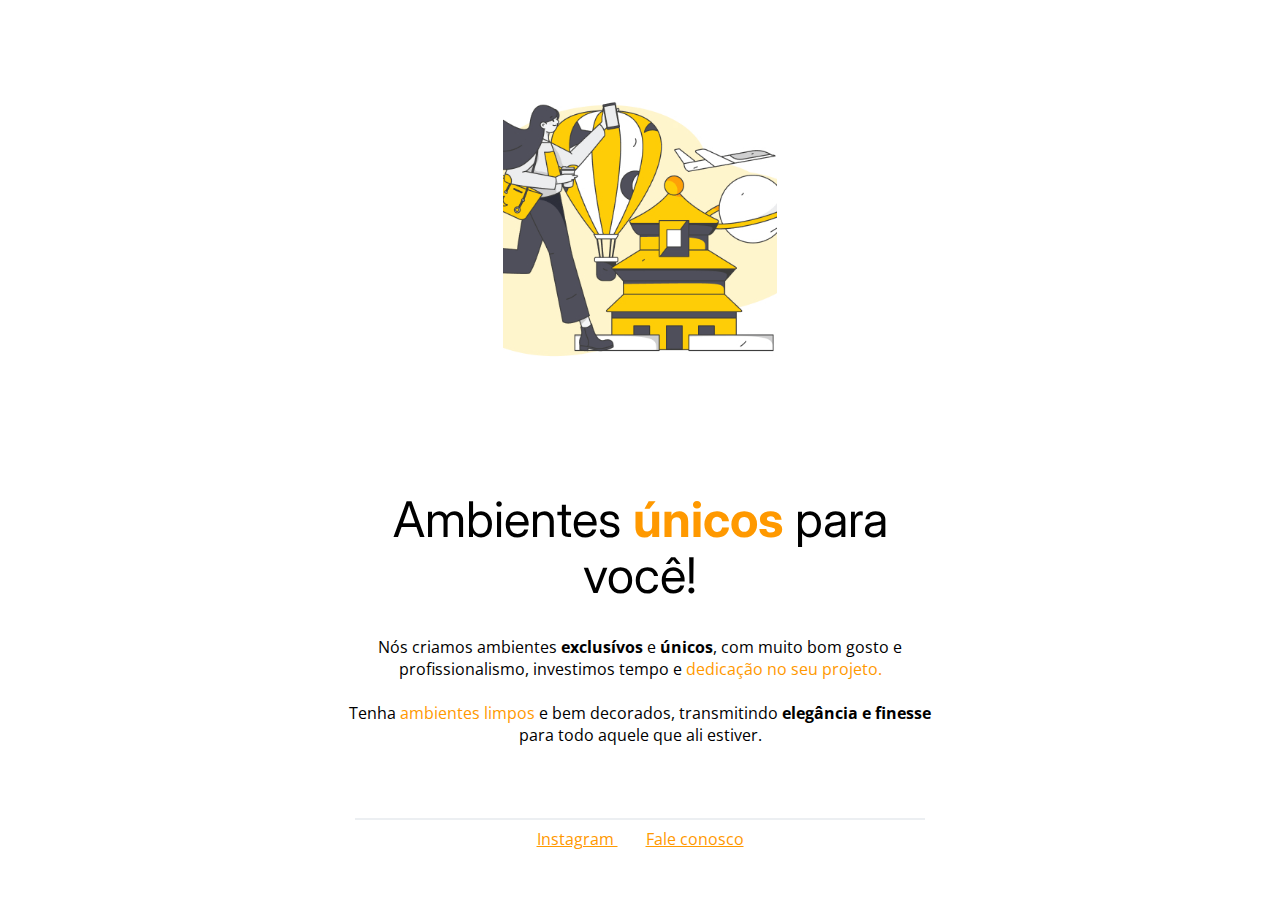
<file: Projetos-Explorer/Projeto Explorer 01/index.html>
<!DOCTYPE html>
<html lang="pt-br">
<head>
    <link rel="preconnect" href="https://fonts.googleapis.com">
    <link rel="preconnect" href="https://fonts.gstatic.com" crossorigin>

    <meta charset="UTF-8">
    <meta name="viewport" content="width=device-width, initial-scale=1.0">

    <title>Móveis customizados</title>
    
    <link href="https://fonts.googleapis.com/css2?family=Inter:wght@400;700&family=Open+Sans:wght@400;700&display=swap" 
    rel="stylesheet">

    <link rel="stylesheet" href="style.css">    
</head>
<body>
    
    <div id="hero">
        <img 
        src="images/旅游描边矢量插画人物场景插画2旅游01黄色房子-01.jpg" 
        alt="">

        <h1>Ambientes <span>únicos</span> para você!</h1>
        <p>
            Nós criamos ambientes <strong>exclusívos</strong> e <strong>únicos</strong >, com muito bom gosto e profissionalismo, investimos tempo e <span>dedicação no seu projeto.</span>
                <br>
                <br>
            Tenha <span>ambientes limpos</span> e bem decorados, transmitindo <strong>elegância e finesse</strong> para todo aquele que ali estiver.    
        </p>

        
            
        
    </div>

    <div id="footer">
        
        <div id="line"></div>

    <a href="https://instagram.com/pb.ighor">
        Instagram
    </a>
    
    <a href="mailto:pb.ighor@gmail.com">Fale conosco</a>
</div>
</body>
</html>
</file>
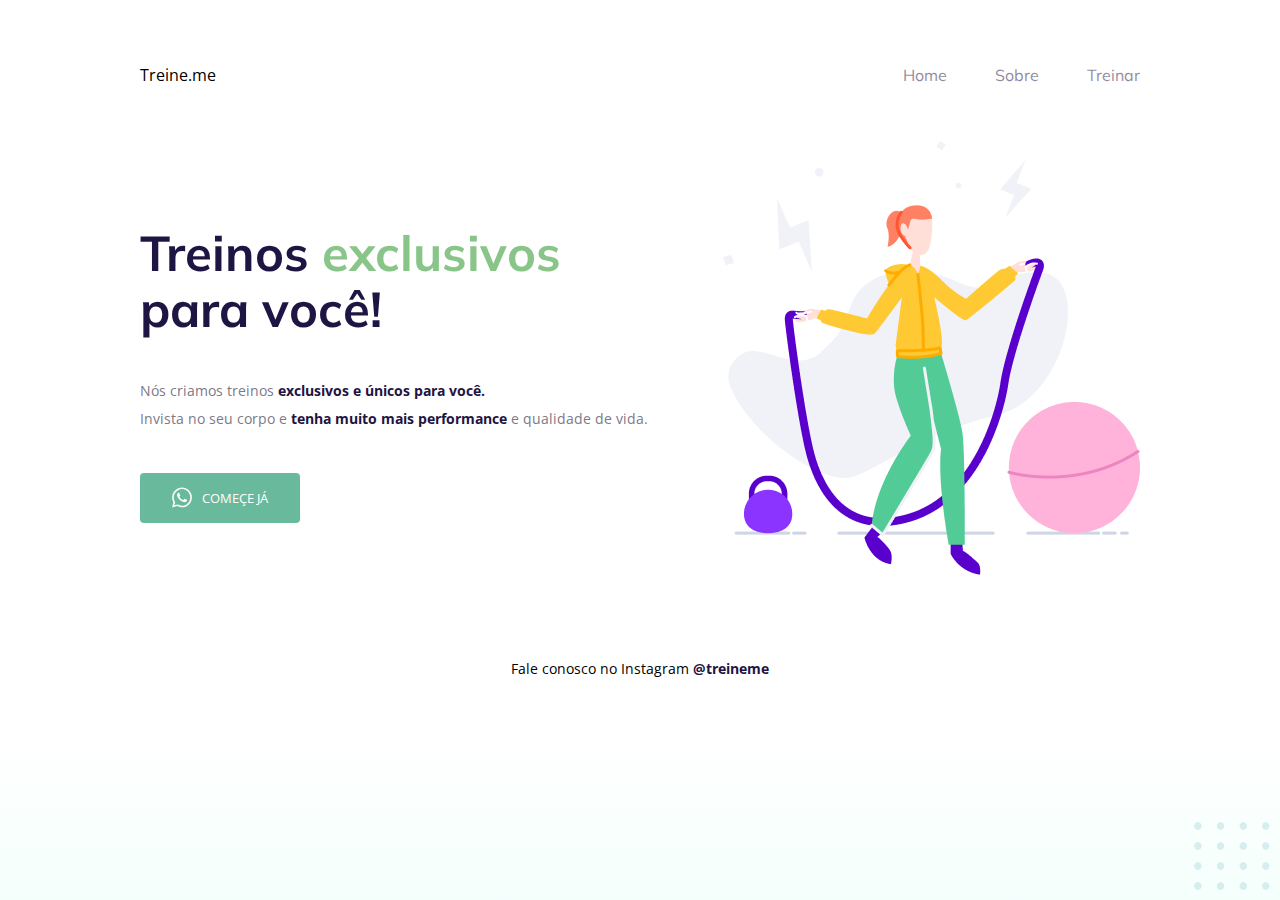
<file: Projetos-Explorer/Projeto Explorer 02/index.html>
<!DOCTYPE html>
<html lang="pt-br">
<head>
    <link rel="preconnect" href="https://fonts.googleapis.com">
    <link rel="preconnect" href="https://fonts.gstatic.com" crossorigin>

    <meta charset="UTF-8">
    <meta name="viewport" content="width=device-width, initial-scale=1.0">
    <title>Treine.me</title>

    <link href="https://fonts.googleapis.com/css2?family=Mulish:wght@400;700&family=Open+Sans:wght@700&display=swap" rel="stylesheet">


    <link rel="stylesheet" href="style.css">
</head>
<body>

    <div class="page"> 
      

        <nav>
            Treine.me
            <ul>
                <li><a href="#">Home</a></li>
                <li><a href="#">Sobre</a></li>               
                <li><a href="#">Treinar</a></li>
            </ul>
        </nav>

   

    <main>
        
        <section class="text">
            <h1>
                Treinos <span>exclusivos</span> <br> para você!
            </h1>

            <p>
                Nós criamos treinos <strong>exclusivos e únicos para você.</strong> <br>
                Invista no seu corpo e <strong>tenha muito mais performance</strong> e qualidade de vida.
            </p>

            <button>
                <img src="images/wpp.svg" alt="ícone do WhatsApp">
                Começe já
            </button>
        </section>

        <img src="images/img.png" alt="Desenho de uma mulher pulando corda numa academia.">

    </main>
    <footer>
        Fale conosco no Instagram
        <a href="http://instagram.com/treineme" target="_blank">@treineme</a>
    </footer>
    </div>

    <img id="balls" src="images/balls.svg" alt="Bolinhas verdes no canto direito da página">
</body>
</html>
</file>
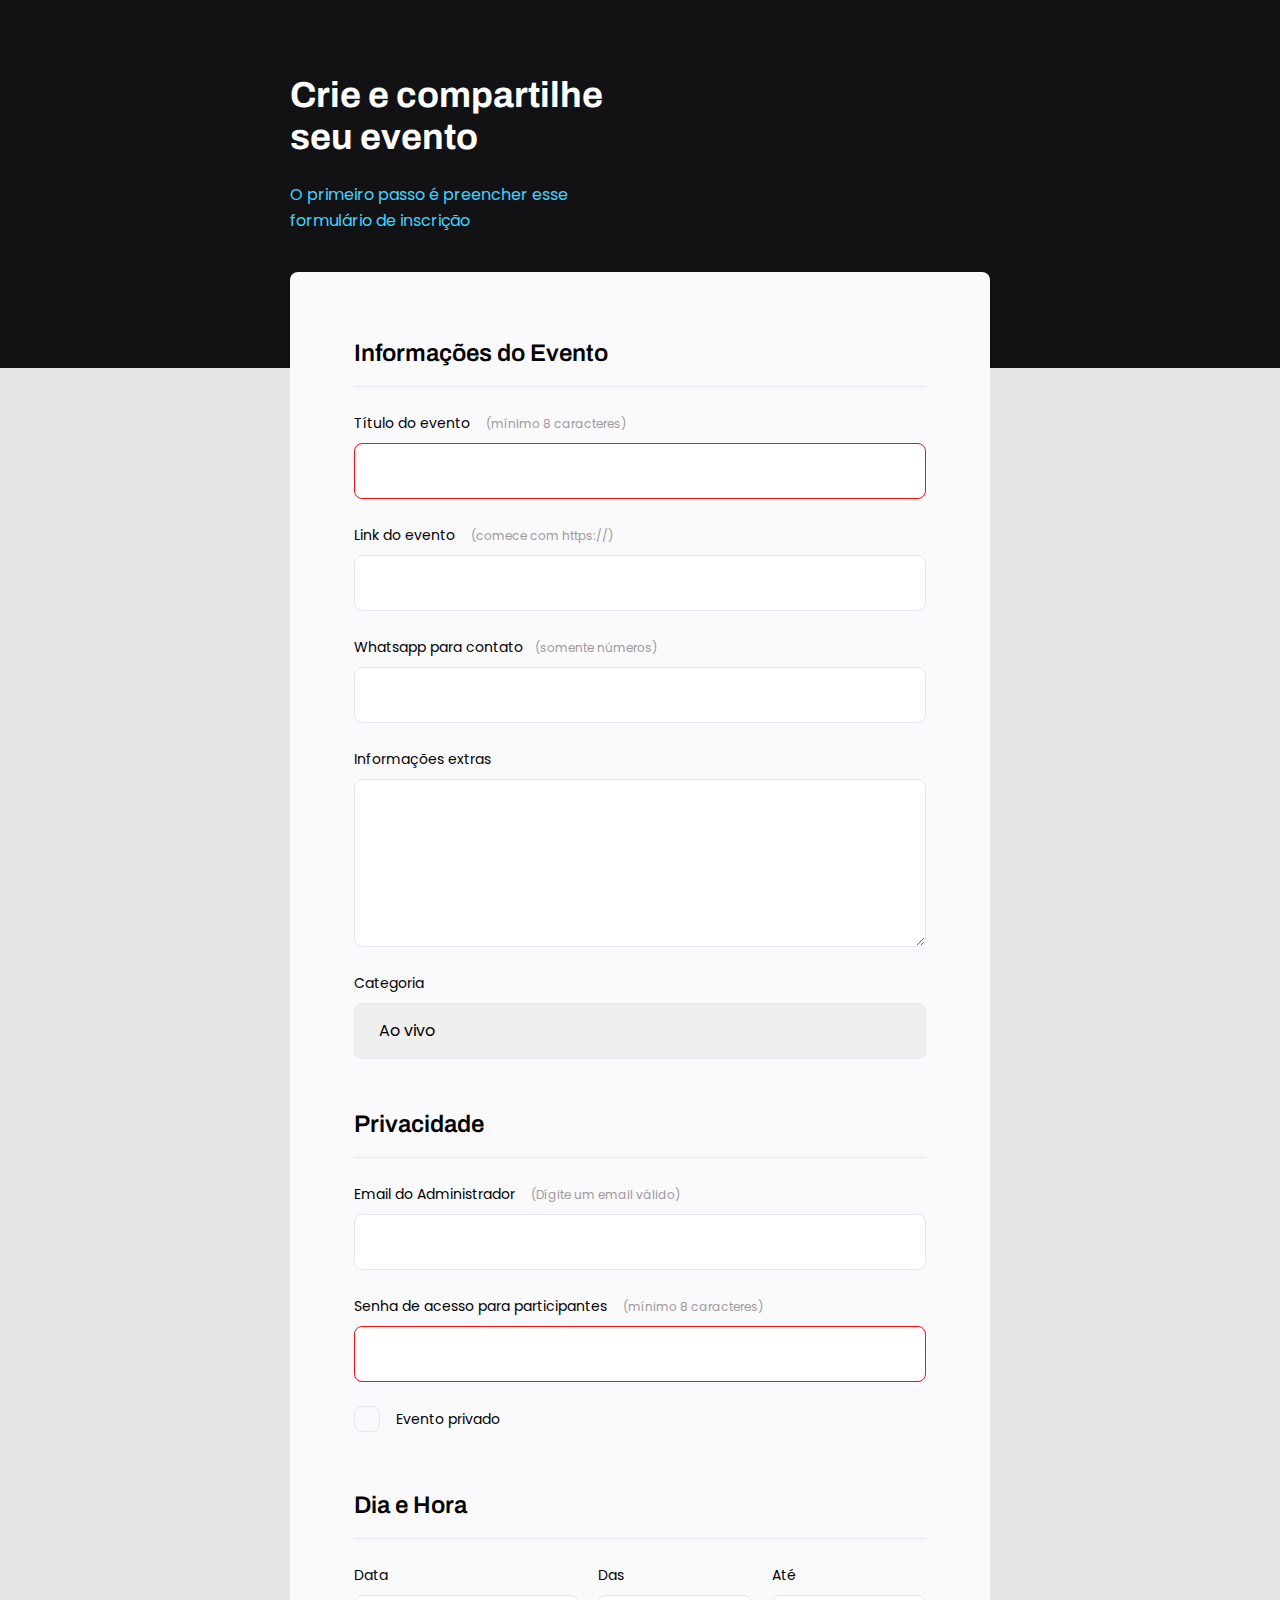
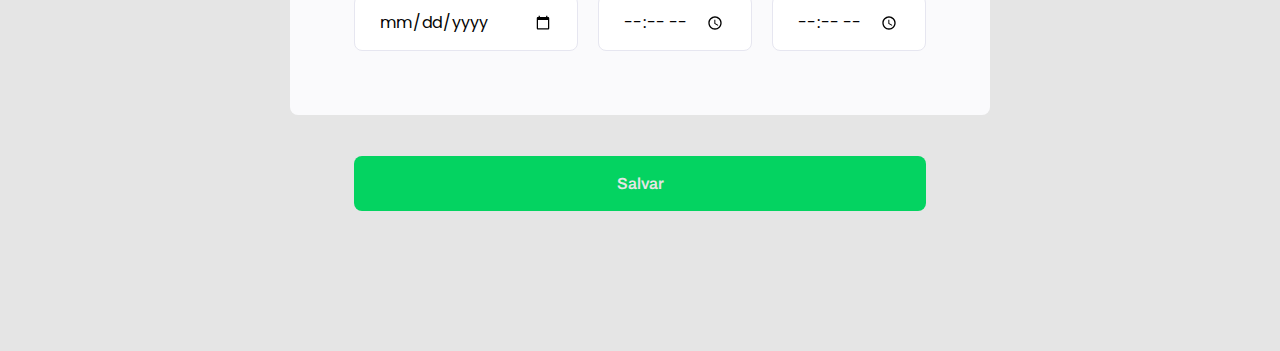
<file: Projetos-Explorer/Projeto Explorer 03/index.html>
<!DOCTYPE html>
<html lang="pt-br">
<head>
    <link rel="preconnect" href="https://fonts.googleapis.com">
    <link rel="preconnect" href="https://fonts.gstatic.com" crossorigin>

    <meta charset="UTF-8">
    <meta name="viewport" content="width=device-width, initial-scale=1.0">
    <title>Crie seu evento</title>

    <link href="https://fonts.googleapis.com/css2?family=Archivo:wght@600;700&family=Poppins&display=swap" rel="stylesheet">

    <link rel="stylesheet" href="style.css">
</head>
<body>

    <div class="page">
    <header>
        <h1>Crie e compartilhe seu evento</h1>
        <p>O primeiro passo é preencher esse formulário de inscrição</p>
    </header>
    <form id="my-form">

        <fieldset>
            <div class="fieldset-wrapper">
                <legend>
                    Informações do Evento
                </legend>
    
                <div class="input-wrapper">
                    <label for="event-title">Título do evento <span>(mínimo 8 caracteres)</span></label>
                    <input type="text" id="event-title" 
                    required 
                    minlength="8" />
                </div>
    
                <div class="input-wrapper">
                    <label for="event-link">Link do evento <span>(comece com https://)</span></label>
                    <input type="url" id="event-link">
                </div>
    
                <div class="input-wrapper">
                    <label for="event-whatsapp">Whatsapp para contato<span>(somente números)</span></label>
                    <input type="number" id="event-whatsapp">
                </div>
    
                <div class="input-wrapper">
                    <label for="event-info">Informações extras</label>
                    <textarea id="event-info"></textarea>
                </div>

                <div class="input-wrapper">
                    <label for="event-category">Categoria</label>
                    <select id="event-category">
                    <option value="live">Ao vivo</option>
                    <option value="podcast">Podcast</option>
                    <option value="mentorship">Mentoria</option>
                </select> 
                </div>
    
            </div>  
        </fieldset>

        <fieldset>
            <div class="fieldset-wrapper">
                <legend>
                    Privacidade
                </legend>

                
                <div class="input-wrapper">
                    <label for="event-email">Email do Administrador <span>(Dígite um email válido)</span></label>
                    <input type="email" id="event-email">
                </div>

                
                <div class="input-wrapper">
                    <label for="event-password">Senha de acesso para participantes <span>(mínimo 8 caracteres)</span></label>
                    <input 
                    type="password" 
                    id="event-password"
                    required 
                    minlength="8">

                </div>

                <div class="checkbox-wrapper">
                    <input type="checkbox" id="event-private">
                    <label for="event-private">Evento privado</label>
                </div>

            </div>
        </fieldset>    

        <fieldset>
            <div class="fieldset-wrapper">
                <legend>
                    Dia e Hora
                </legend>

                <div class="col-3">

                    <div class="input-wrapper">
                        <label for="event-date">Data</label>
                        <input type="date" id="event-date">
                    </div>
    
                    
                    <div class="input-wrapper">
                        <label for="event-begin">Das</label>
                        <input type="time" id="event-begin">
                    </div>

                    <div class="input-wrapper">
                        <label for="event-end">Até</label>
                        <input type="time" id="event-end">
                    </div>

                </div>
                
               

            </div>
        </fieldset>    


    </form>

        <footer>
            <input 
            class="button" 
            type="submit" 
            form="my-form"
            value="Salvar">
        </footer>
           

        
</div>
</body>
</html>
</file>
<file: Projetos-Explorer/Projeto Explorer 01/style.css>
body{
    font-family: 'Open Sans', sans-serif;
    text-align: center;
    margin: 0;
    background-color: #ffffff;
}

#hero {
    width: 592px;
    margin:0 auto 72px  ;

}

#hero img{
    margin: 52px;
    border: 0ch;
    max-width:300px;
    max-height:350px;
    width: auto;
    height: auto;
}
h1 {
    font-family: 'Inter', sans-serif;
    font-size: 49px;
    line-height: 56px;
    font-weight: normal;
    margin-bottom: 32px;
    
}

h1 span {
    font-weight: bold;
}


span, a{
   color: #FF9900;
}

p #footer{
    color: #7D7987;
    font-size: 14px;
    line-height: 28px;
}

#footer a + a{
    margin-left: 28px ;
}


#line{
    width: 568px;
    height: 0px;
    margin:0 auto 8px;
    border: 1px solid #ECEFF2;
    
}
</file>
<file: Projetos-Explorer/Projeto Explorer 02/style.css>
body{
    margin: 0;    
    font-family: 'Open Sans', sans-serif;

    background: linear-gradient(180deg, rgba(227, 255, 248, 0) 82.08%, rgba(227, 255, 248, 0.38) 100%);
    min-height: 100vh;
}

.page{
    width: 1000px;
    margin: 0 auto;
    padding-top: 64px;
}

nav{
    display: flex;
    justify-content: space-between;
    align-items: center;
    margin-bottom: 55px;
   

}

ul{
    list-style: none;
    display: flex;
    gap: 48px;
    margin: 0;
    padding: 0  ;
    
}

a{
    color: #1f1543;
    text-decoration: none;
}
ul li a{
    opacity: 0.5;
}

ul li a:hover{
    font-weight: bold;
    opacity: 1;
    
}

h1, ul{
    font-family: 'Mulish', sans-serif;
}

main{
    display: flex;
    align-items: center;
    justify-content: space-between;
}

h1 {
    font-size: 49px;
    line-height: 56px;
    color: #1f1543;
    width: 490px;
}

h1 span {
    color: #89c589;
    font-weight: bold;
}

p {
    font-size: 14px;
    line-height: 28px;
    color:#7d7987;
    margin: 40px 0;
}

p strong{
    color: #1f1543;
    font-weight: bold;
}

button{
    color: white;
    text-transform: uppercase;
    font-family: 'Open Sans', sans-serif;
    
    background: #69b99d ;
    border: 0;
    padding: 14px 32px 15px;

    justify-content: space-between;
    display: flex ;
    align-items: center;
    gap: 10px;

    border-radius:4px;
    cursor: pointer;
}

button:hover{
    background: #109b6a;
}

footer {
    font-size: 14px;
    line-height: 28px;
    text-align: center;
    margin-top: 80px;
}

footer a {
    font-weight: bold; 
}

#balls{
    position: fixed;
    bottom: 0;
    right: 0;
}
</file>
<file: Projetos-Explorer/Projeto Explorer 03/style.css>
*{
    margin: 0;
    box-sizing: border-box;
    padding: 0;
}

body{
    font-family: 'Poppins', sans-serif;

    background: #e5e5e5;

}

body::before{
    content: '';
    width: 100%;
    height: 368px;

    position: absolute;
    top: 0;
    left: 0;
    z-index: -1;
    background: #121214;
}

.page{
    width: 700px;
    margin: 0 auto;
    
}

header{
    width: 319px;
    margin-top: 74px ;
}

header h1{
    font-family: 'Archivo', sans-serif;
    font-weight: bold;
    font-size: 36px;
    line-height:42px;
    color: white;
    margin-bottom: 24px;
}

header p {
    font-size: 16px;
    line-height: 26px;
    color: #42d3ff;
}

form{
    margin-top: 38px;
    padding: 64px;
    background: #FAFAFC;
    border-radius: 8px;
    display: flex;
    flex-direction: column;
    gap: 48px ;
    
}

fieldset{
    border: none;
}

.fieldset-wrapper{
    display: flex;
    flex-direction: column;
    gap: 24px;
}

fieldset legend{
    font-family: 'Archivo', sans-serif;
    font-weight: 600;
    font-size: 24px;
    line-height:34px;
    width: 100%;
    border-bottom:1px solid #E6E6F0; 
    padding-bottom: 16px;
}

.input-wrapper{
    display: flex;
    flex-direction: column;
}

.input-wrapper label,
.checkbox-wrapper{
    font-size: 14px;
    line-height: 24px;
    color: #000000;
    margin-bottom: 8px;
}

.input-wrapper label span{
    margin-left: 12px;
    font-size: 12px;
    line-height: 20px;
    color: #a09898;

}

.input-wrapper label span:hover{
    color: #030303;
}


.input-wrapper input, .input-wrapper textarea, .input-wrapper select{
    background: 1px solid #E6E5F0;
    border: 1px solid #E6E6F0;
    border-radius: 8px;
    height: 56px;
    padding: 0 24px;
    
    font-family: 'Poppins', sans-serif;
    font-size: 16px;
    line-height: 26px;
    color: #030303;

}

.input-wrapper textarea{
    padding: 0;
    height: 168px;
}

.input-wrapper select{
    appearance: none;
}

.col-3{
    display: flex;
    gap: 20px;
}

.col-3 > div:nth-child(1){
    width: 100%;
}

.checkbox-wrapper label{
    margin:0;
    display: flex;
    align-items: center;
    gap: 16px;
}

.checkbox-wrapper input{
    display: none;
}

.checkbox-wrapper label::before{
    content: '';
    width: 24px;
    height: 24px;
    border: 1px solid #E6E5F0;
    border-radius: 8px;
    display: block;
  
}

.checkbox-wrapper input:checked + label::before{
    background: #04d361;
}

footer {
    height: 136px;
    display: flex;
    flex-direction: column;
    padding: 40px 64px;
    margin-bottom: 100px;
    border-top:1px solid #e5e5e5;
    border-radius: 0 0 8px 8px;
}

footer .button{
    height: 56px;
    background: #04d361;
    border: 0;
    border-radius: 8px;

    font-family: 'Archivo';

    font-weight: 600;
    font-size: 16px;
    line-height: 26px;

    color: #e5e5e5;
    
}

footer .button:hover{
    background: #08a04c;
}

input:invalid{
    border: 1px solid #ff1010;
}
</file>
